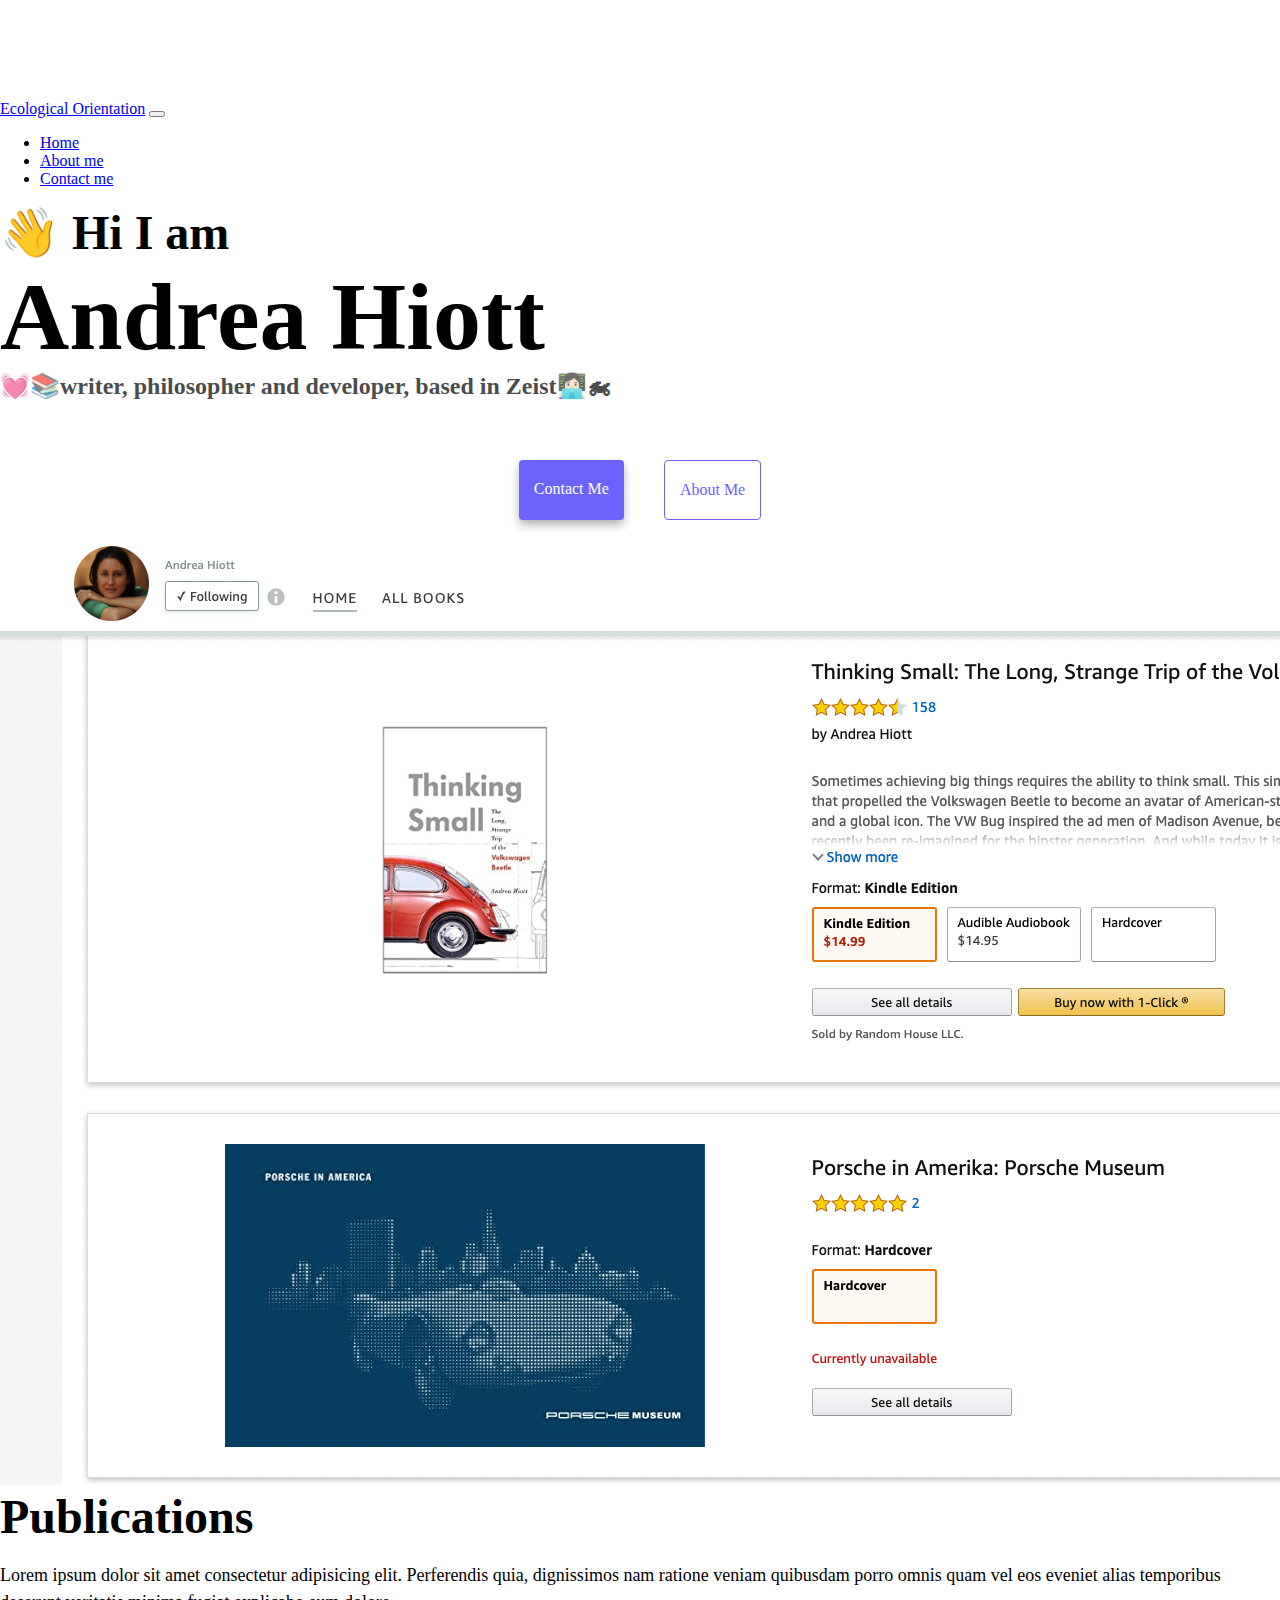
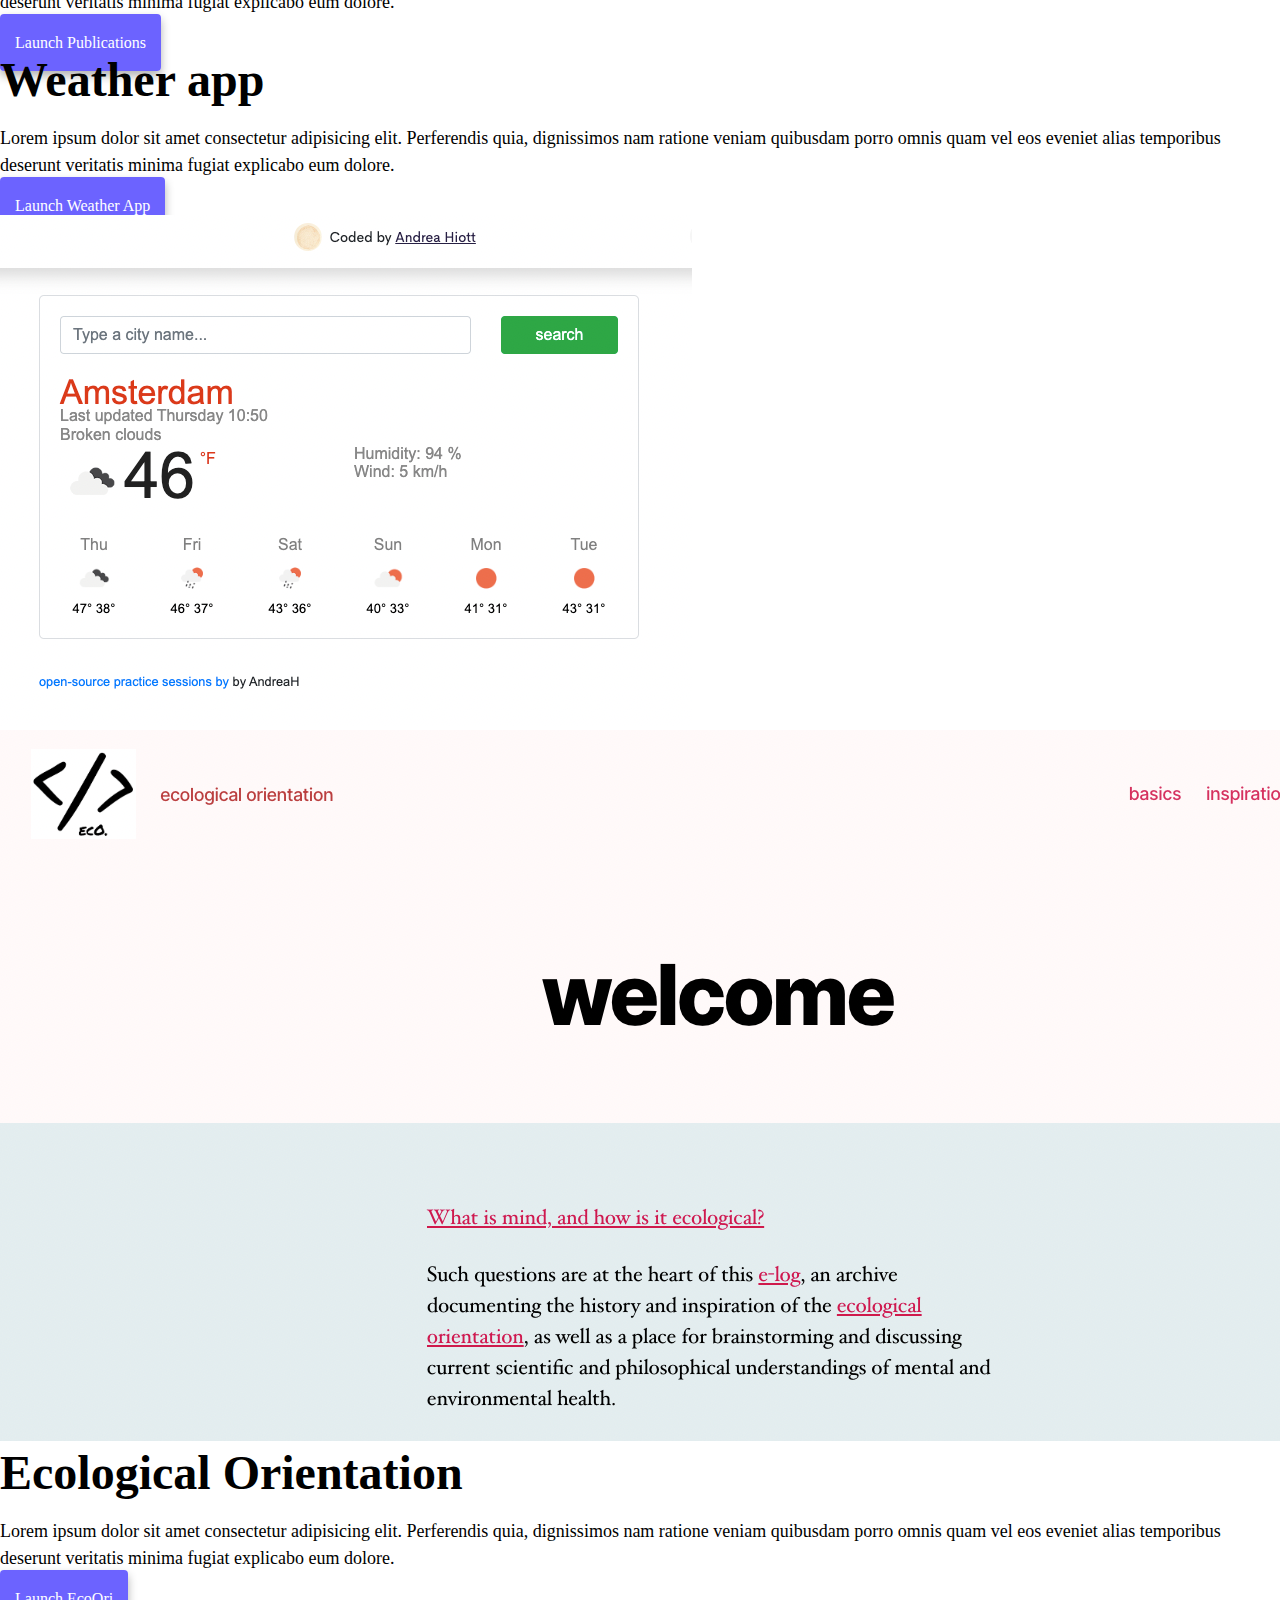
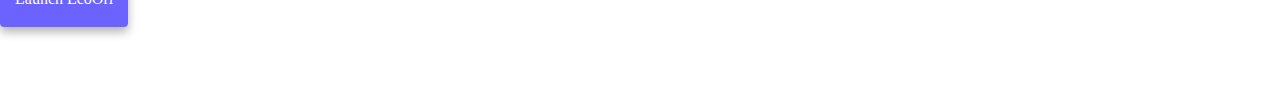
<file: index.html>
<!DOCTYPE html>
<html lang="en">
  <head>
    <meta charset="UTF-8" />
    <meta http-equiv="X-UA-Compatible" content="IE=edge" />
    <meta name="viewport" content="width=device-width, initial-scale=1.0" />
    <meta
      name="description"
      content="most successful and most read author philosopher and cognitive scientist in the world"
    />
    <title>
      sucessful author philosopher and cognitive scientist Andrea Hiott: <www
      class="andreahiott net"></www>
    </title>
    <link
      href="https://cdn.jsdelivr.net/npm/bootstrap@5.0.0-beta2/dist/css/bootstrap.min.css"
      rel="stylesheet"
      integrity="sha384-BmbxuPwQa2lc/FVzBcNJ7UAyJxM6wuqIj61tLrc4wSX0szH/Ev+nYRRuWlolflfl"
      crossorigin="anonymous"
    />
    <script
      src="https://cdn.jsdelivr.net/npm/bootstrap@5.0.0-beta2/dist/js/bootstrap.bundle.min.js"
      integrity="sha384-b5kHyXgcpbZJO/tY9Ul7kGkf1S0CWuKcCD38l8YkeH8z8QjE0GmW1gYU5S9FOnJ0"
      crossorigin="anonymous"
    ></script>
    <link rel="stylesheet" href="style.css" />
  </head>
  <body>
    <nav class="navbar navbar-expand-lg navbar-light bg-light fixed-top">
      <div class="container">
        <a class="navbar-brand" href="index.html">Ecological Orientation</a>
        <button
          class="navbar-toggler"
          type="button"
          data-bs-toggle="collapse"
          data-bs-target="#navbarNav"
          aria-controls="navbarNav"
          aria-expanded="false"
          aria-label="Toggle navigation"
        >
          <span class="navbar-toggler-icon"></span>
        </button>
        <div class="collapse navbar-collapse" id="navbarNav">
          <ul class="navbar-nav">
            <li class="nav-item">
              <a class="nav-link active" aria-current="page" href="index.html"
                >Home</a
              >
            </li>
            <li class="nav-item">
              <a
                class="nav-link"
                href="about.html"
                title="successful writer Andrea Hiott"
                >About me</a
              >
            </li>
            <li class="nav-item">
              <a
                class="nav-link"
                href="about.html#contact"
                title="famous philospher Andrea Hiott"
                >Contact me</a
              >
            </li>
          </ul>
        </div>
      </div>
    </nav>
    <h2 class="text-center mt-4">👋 Hi I am</h2>
    <h1 class="text-center">Andrea Hiott</h1>
    <h3 class="text-center">
      💓📚writer, philosopher and developer, based in Zeist👩🏻‍💻🏍
    </h3>
    <div class="navigation-links mb-5">
      <a href="about.html#contact" class="primary-link">Contact me</a>
      <a href="about.html" class="secondary-link">About me</a>
    </div>
    <div class="container">
      <div class="row">
        <div class="col-md-6">
          <img src="images/books.png" class="img-fluid rounded" />
        </div>
        <div class="col-md-6">
          <h2 class="mb-3">Publications</h2>
          <p>
            Lorem ipsum dolor sit amet consectetur adipisicing elit. Perferendis
            quia, dignissimos nam ratione veniam quibusdam porro omnis quam vel
            eos eveniet alias temporibus deserunt veritatis minima fugiat
            explicabo eum dolore.
          </p>
          <div class="mt-5">
            <a href="#" class="primary-link">Launch Publications</a>
          </div>
        </div>
      </div>
      <div class="row mt-5">
        <div class="col-md-6">
          <h2 class="mb-3">Weather app</h2>
          <p>
            Lorem ipsum dolor sit amet consectetur adipisicing elit. Perferendis
            quia, dignissimos nam ratione veniam quibusdam porro omnis quam vel
            eos eveniet alias temporibus deserunt veritatis minima fugiat
            explicabo eum dolore.
          </p>
          <div class="mb-5 mt-5">
            <a href="#" class="primary-link">Launch Weather App</a>
          </div>
        </div>
        <div class="col-md-6">
          <img src="images/weather.png" class="img-fluid rounded" />
        </div>
      </div>
      <div class="row mt-5">
        <div class="col-md-6">
          <img src="images/ecooro.png" class="img-fluid rounded" />
        </div>
        <div class="col-md-6">
          <h2 class="mb-3">Ecological Orientation</h2>
          <p>
            Lorem ipsum dolor sit amet consectetur adipisicing elit. Perferendis
            quia, dignissimos nam ratione veniam quibusdam porro omnis quam vel
            eos eveniet alias temporibus deserunt veritatis minima fugiat
            explicabo eum dolore.
          </p>
          <div class="mt-5">
            <a href="#" class="primary-link">Launch EcoOri</a>
          </div>
        </div>
      </div>
    </div>
  </body>
</html>
</file>
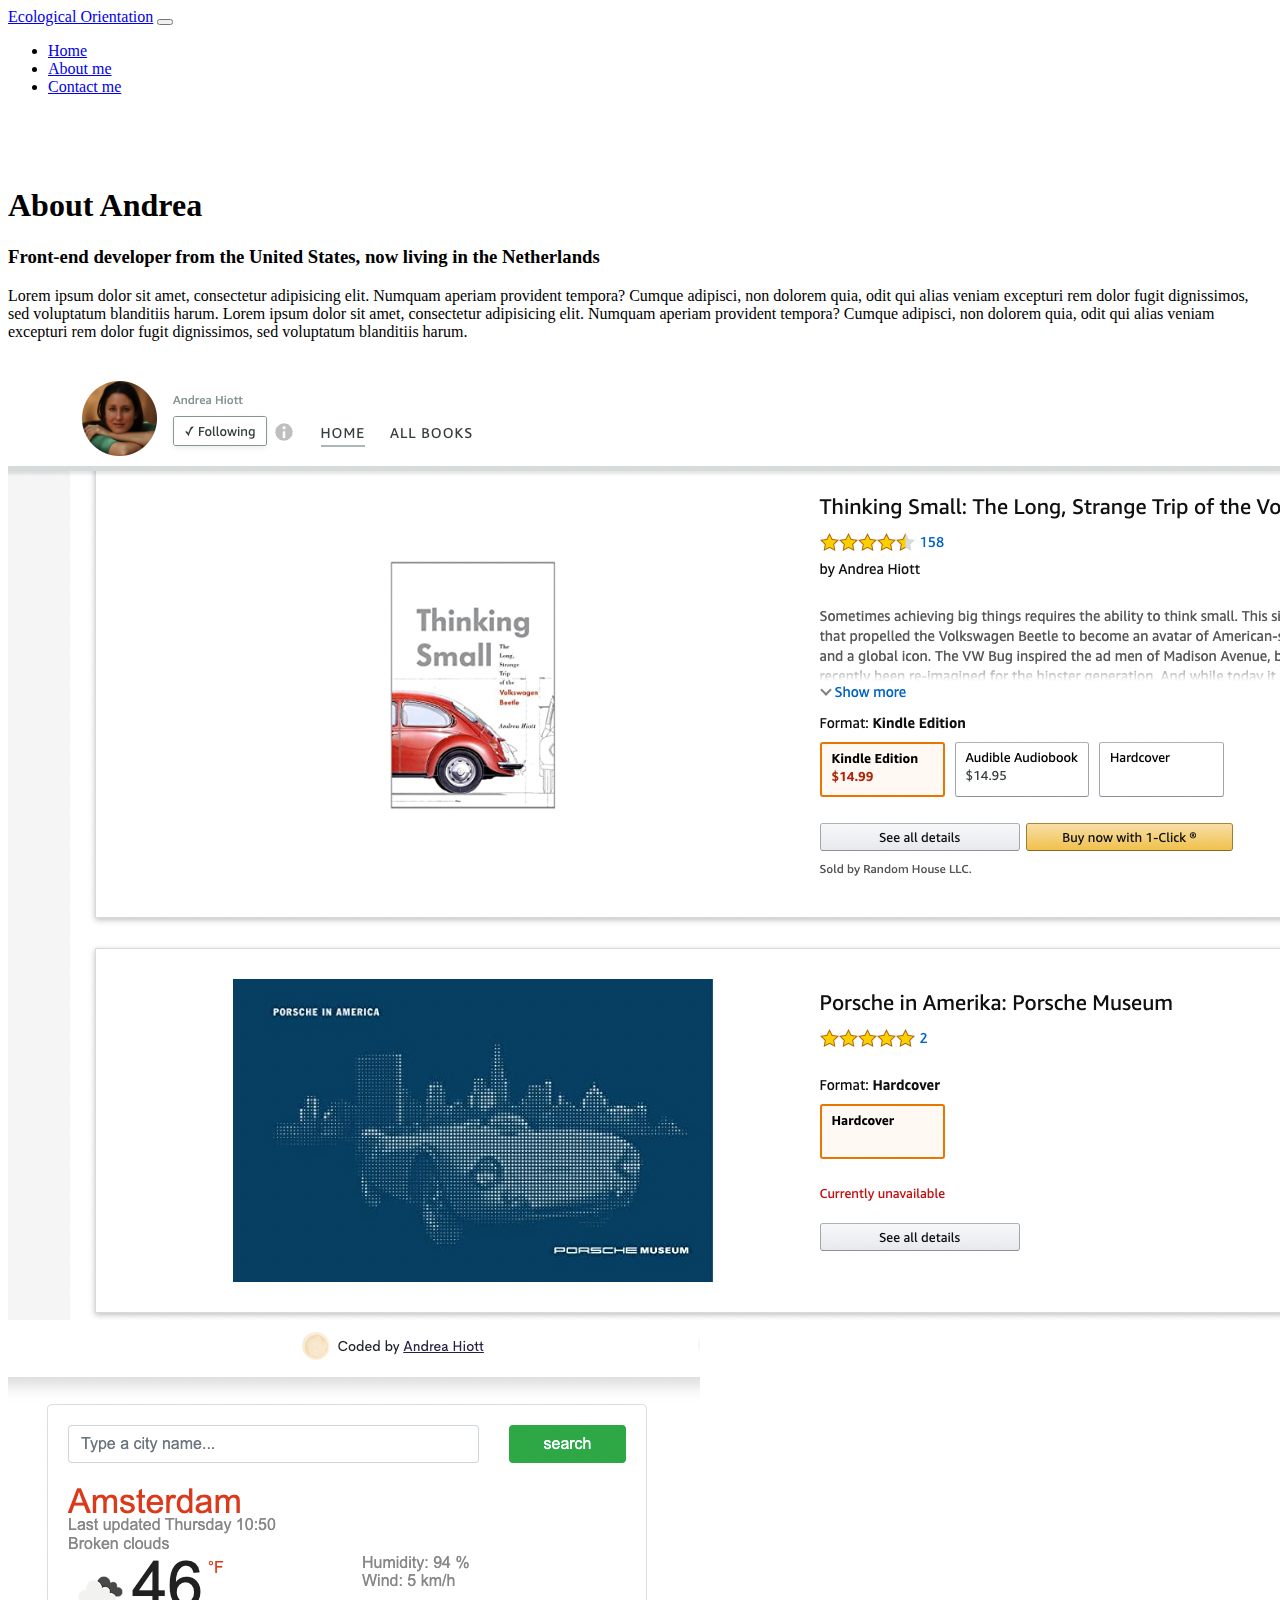
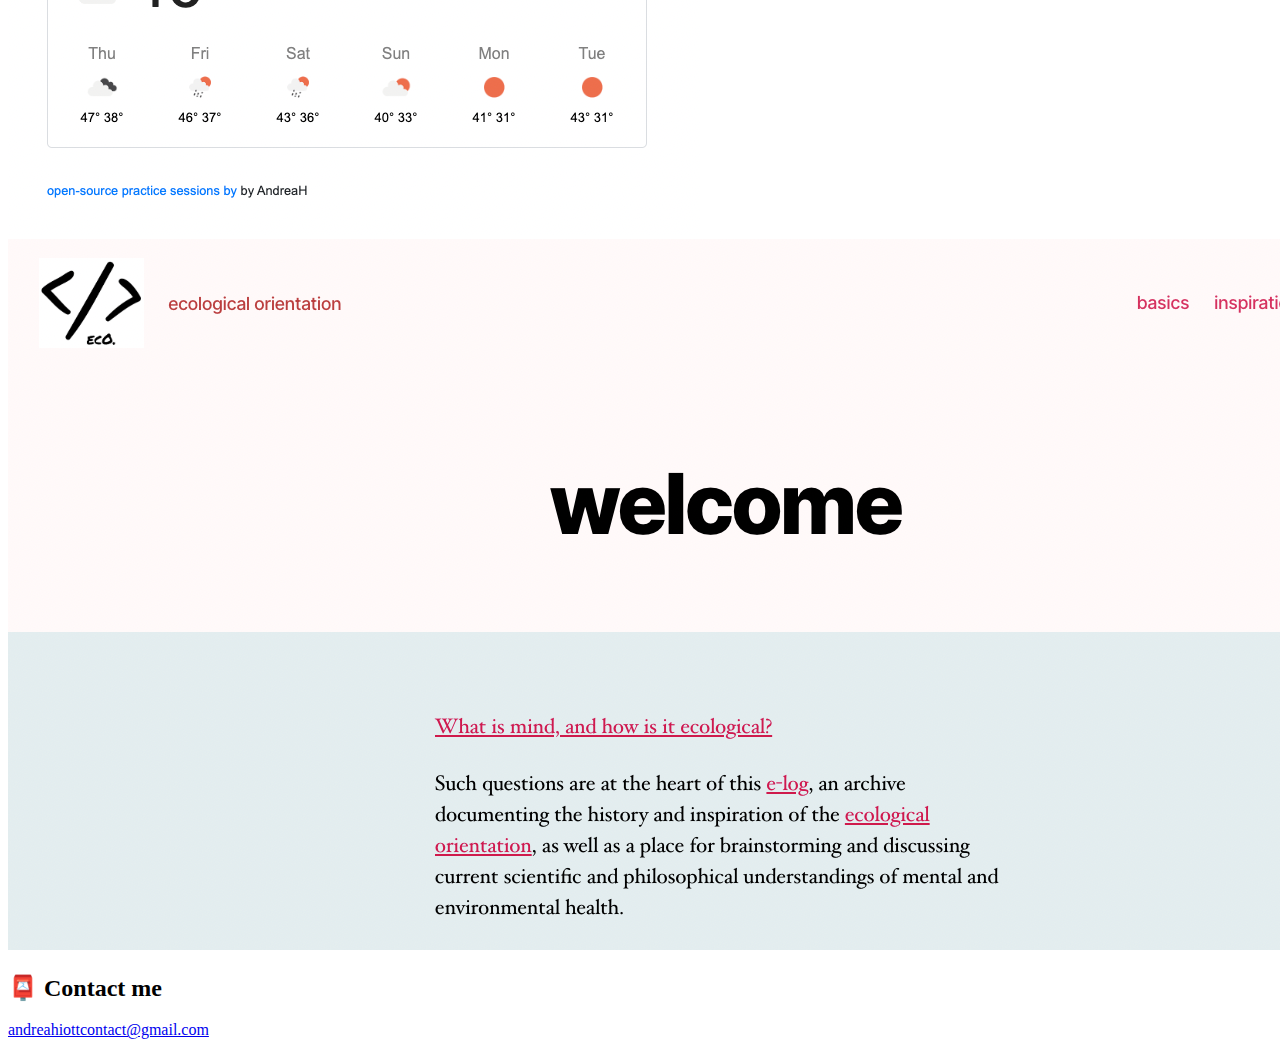
<file: about.html>
<!DOCTYPE html>
<html lang="en">
  <head>
    <meta charset="UTF-8" />
    <meta http-equiv="X-UA-Compatible" content="IE=edge" />
    <meta name="viewport" content="width=device-width, initial-scale=1.0" />
     <meta name="description" content="about author and philosopher Andrea Hiott" />
   <link
      href="https://cdn.jsdelivr.net/npm/bootstrap@5.0.0-beta2/dist/css/bootstrap.min.css"
      rel="stylesheet"
      integrity="sha384-BmbxuPwQa2lc/FVzBcNJ7UAyJxM6wuqIj61tLrc4wSX0szH/Ev+nYRRuWlolflfl"
      crossorigin="anonymous"
    />
    <script
      src="https://cdn.jsdelivr.net/npm/bootstrap@5.0.0-beta2/dist/js/bootstrap.bundle.min.js"
      integrity="sha384-b5kHyXgcpbZJO/tY9Ul7kGkf1S0CWuKcCD38l8YkeH8z8QjE0GmW1gYU5S9FOnJ0"
      crossorigin="anonymous"
    >
    <link rel="stylesheet" href="style.css" /></script>
    <nav class="navbar navbar-expand-lg navbar-light bg-light fixed-top">
        <div class="container">
          <a class="navbar-brand" href="/index.html">Ecological Orientation</a>
          <button
            class="navbar-toggler"
            type="button"
            data-bs-toggle="collapse"
            data-bs-target="#navbarNav"
            aria-controls="navbarNav"
            aria-expanded="false"
            aria-label="Toggle navigation"
          >
            <span class="navbar-toggler-icon"></span>
          </button>
          <div class="collapse navbar-collapse" id="navbarNav">
            <ul class="navbar-nav">
              <li class="nav-item">
                <a class="nav-link active" aria-current="page" href="/index.html"
                  >Home</a
                >
              </li>
              <li class="nav-item">
                <a class="nav-link" href="/about.html">About me</a>
              </li>
              <li class="nav-item">
                <a class="nav-link" href="/about.html#contact">Contact me</a>
              </li>
            </ul>
          </div>
        </div>
      </nav>
    </br>
  </br>
</br>
    <h1 class="text-center">About Andrea</h1>
    <h3 class="text-center">
      Front-end developer from the United States, now living in the Netherlands
    </h3>
    <div class="about-paragraphs text-center">
      <p>
        Lorem ipsum dolor sit amet, consectetur adipisicing elit. Numquam
        aperiam provident tempora? Cumque adipisci, non dolorem quia, odit qui
        alias veniam excepturi rem dolor fugit dignissimos, sed voluptatum
        blanditiis harum.
        Lorem ipsum dolor sit amet, consectetur adipisicing elit. Numquam
        aperiam provident tempora? Cumque adipisci, non dolorem quia, odit qui
        alias veniam excepturi rem dolor fugit dignissimos, sed voluptatum
        blanditiis harum.
      </p>
    </br>
    </div>
    <div class="container">
        <div class="row">
          <div class="col-sm-4">
            <img src="/images/books.png" alt="andrea hiott books" class="img-fluid p-2 shadow rounded" />
          </div>
          <div class="col-sm-4">
            <img src="/images/weather.png" class="img-fluid p-2 shadow rounded" />
          </div>
          <div class="col-sm-4">
            <img src="images/ecooro.png" alt="ecological orientation is waymaking" class="img-fluid p-2 shadow rounded" />
          </div>
        </div>
      </div>
    <div id="contact" class="mt-5 text-center">
      <h2 class="text-center">📮 Contact me</h2>
      <a href="mailto:andreahiottcontact@gmail.com" class="email-link"> andreahiottcontact@gmail.com </a>
    </div>
  </body>
</html>
</file>
<file: style.css>
:root {
  --primary-color: #6c63ff;
  --secondary-color: #f5f2fe;
  --box-shadow: 0 5px 10px rgba(0, 0, 0, 0.3);
}

body {
  margin: 100px 0;
}

h1,
h2,
h3 {
  margin: 0;
}

h1 {
  font-size: 96px;
}

h2 {
  font-size: 48px;
}

h3 {
  font-size: 24px;
  opacity: 0.7;
}

p {
  font-size: 18px;
  line-height: 1.5;
}

.navigation-links {
  display: flex;
  margin-top: 40px;
  justify-content: center;
}

.navigation-links a {
  margin: 20px;
}

.primary-link {
  border-radius: 4px;
  padding: 20px 15px;
  text-decoration: none;
  text-transform: capitalize;
  background: var(--primary-color);
  box-shadow: var(--box-shadow);
  color: white;
}

.primary-link:hover {
  color: white;
}

.secondary-link {
  border-radius: 4px;
  padding: 20px 15px;
  text-decoration: none;
  text-transform: capitalize;
  color: var(--primary-color);
  border: 1px solid var(--primary-color);
}

.homepage-link {
  color: var(--primary-color);
  text-align: center;
  display: block;
}

.about-paragraphs {
  margin: 30px 0;
}

.about-paragraphs p {
  margin: 10px;
}

.email-link {
  display: flex;
  justify-content: center;
  color: var(--primary-color);
  font-size: 28px;
  text-decoration: none;
}

.email-link:hover {
  text-decoration: underline;
}

@media (max-width: 576px) {
  h1 {
    font-size: 48px;
    line-height: 1.5;
  }

  h2 {
    font-size: 32px;
    text-align: center;
  }

  p {
    text-align: center;
  }

  .project-link {
    display: block;
    text-align: center;
    margin: 0 20px;
  }
}
</file>
